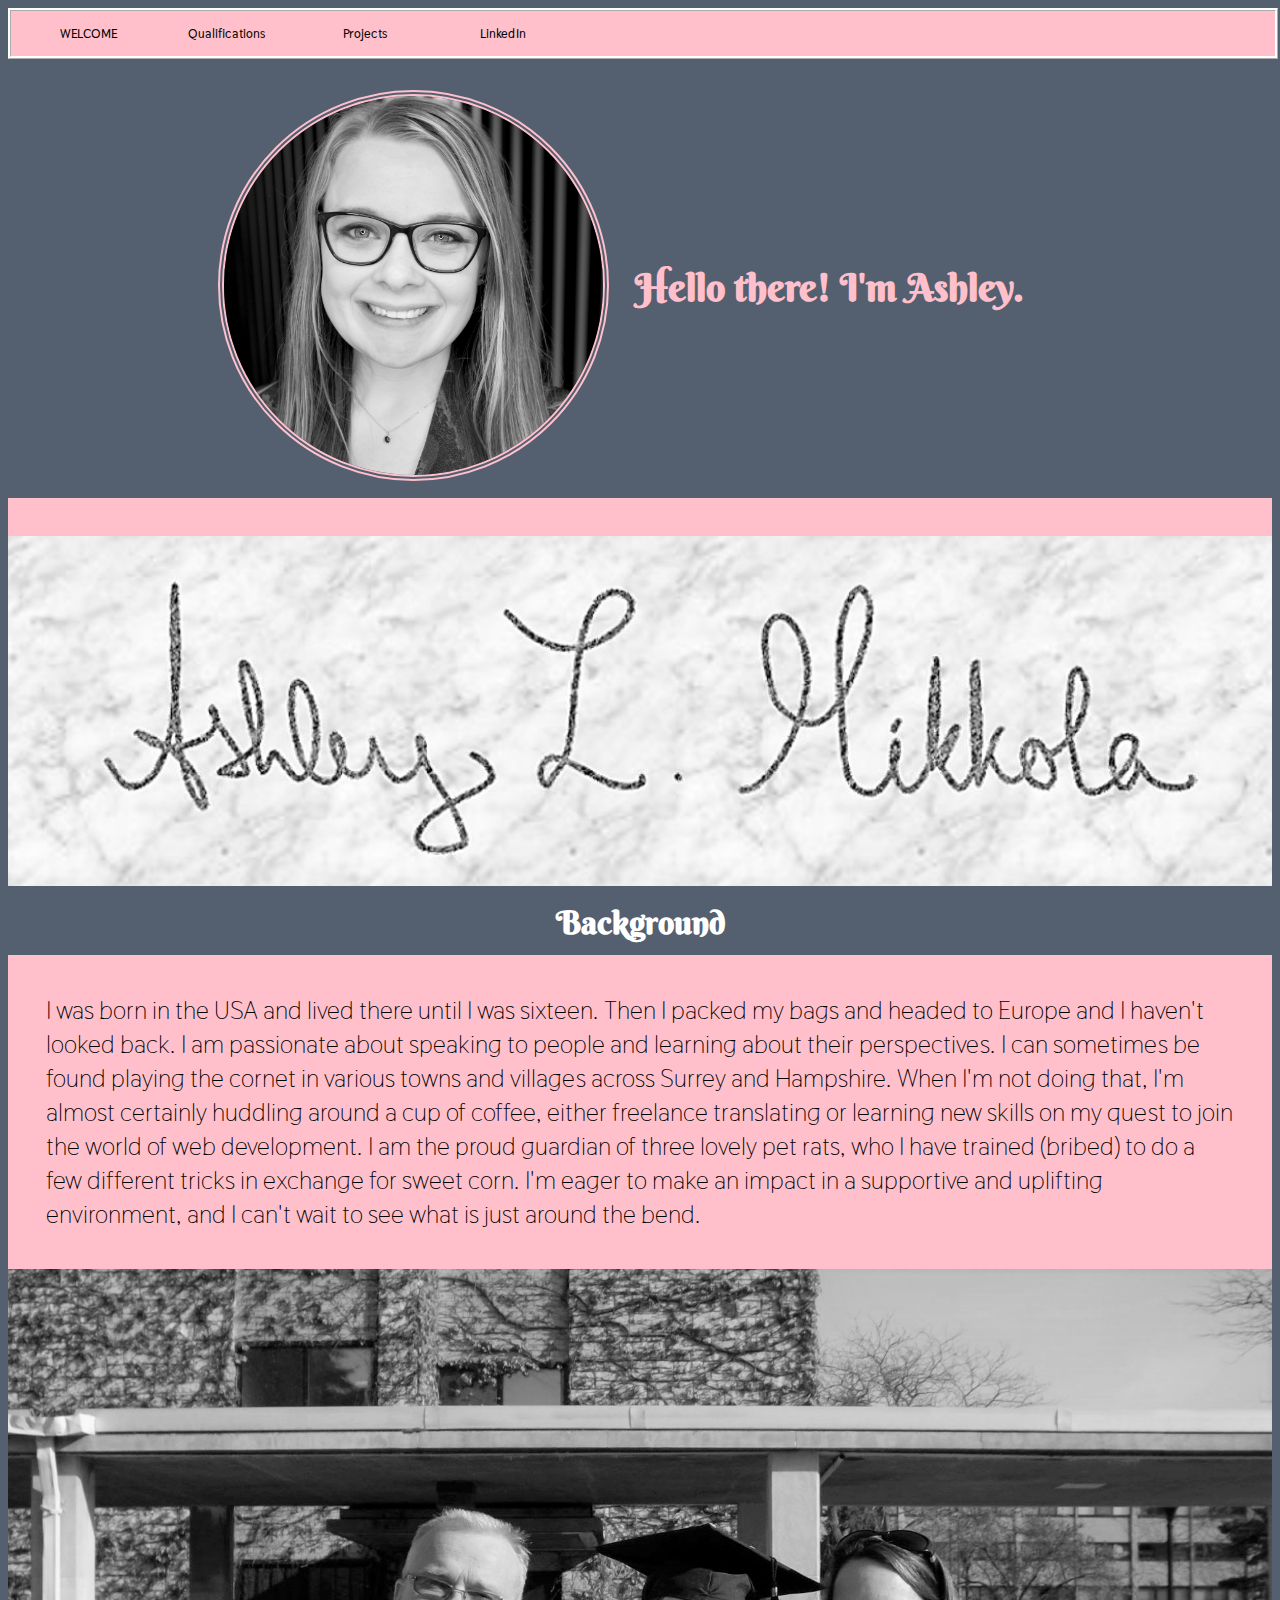
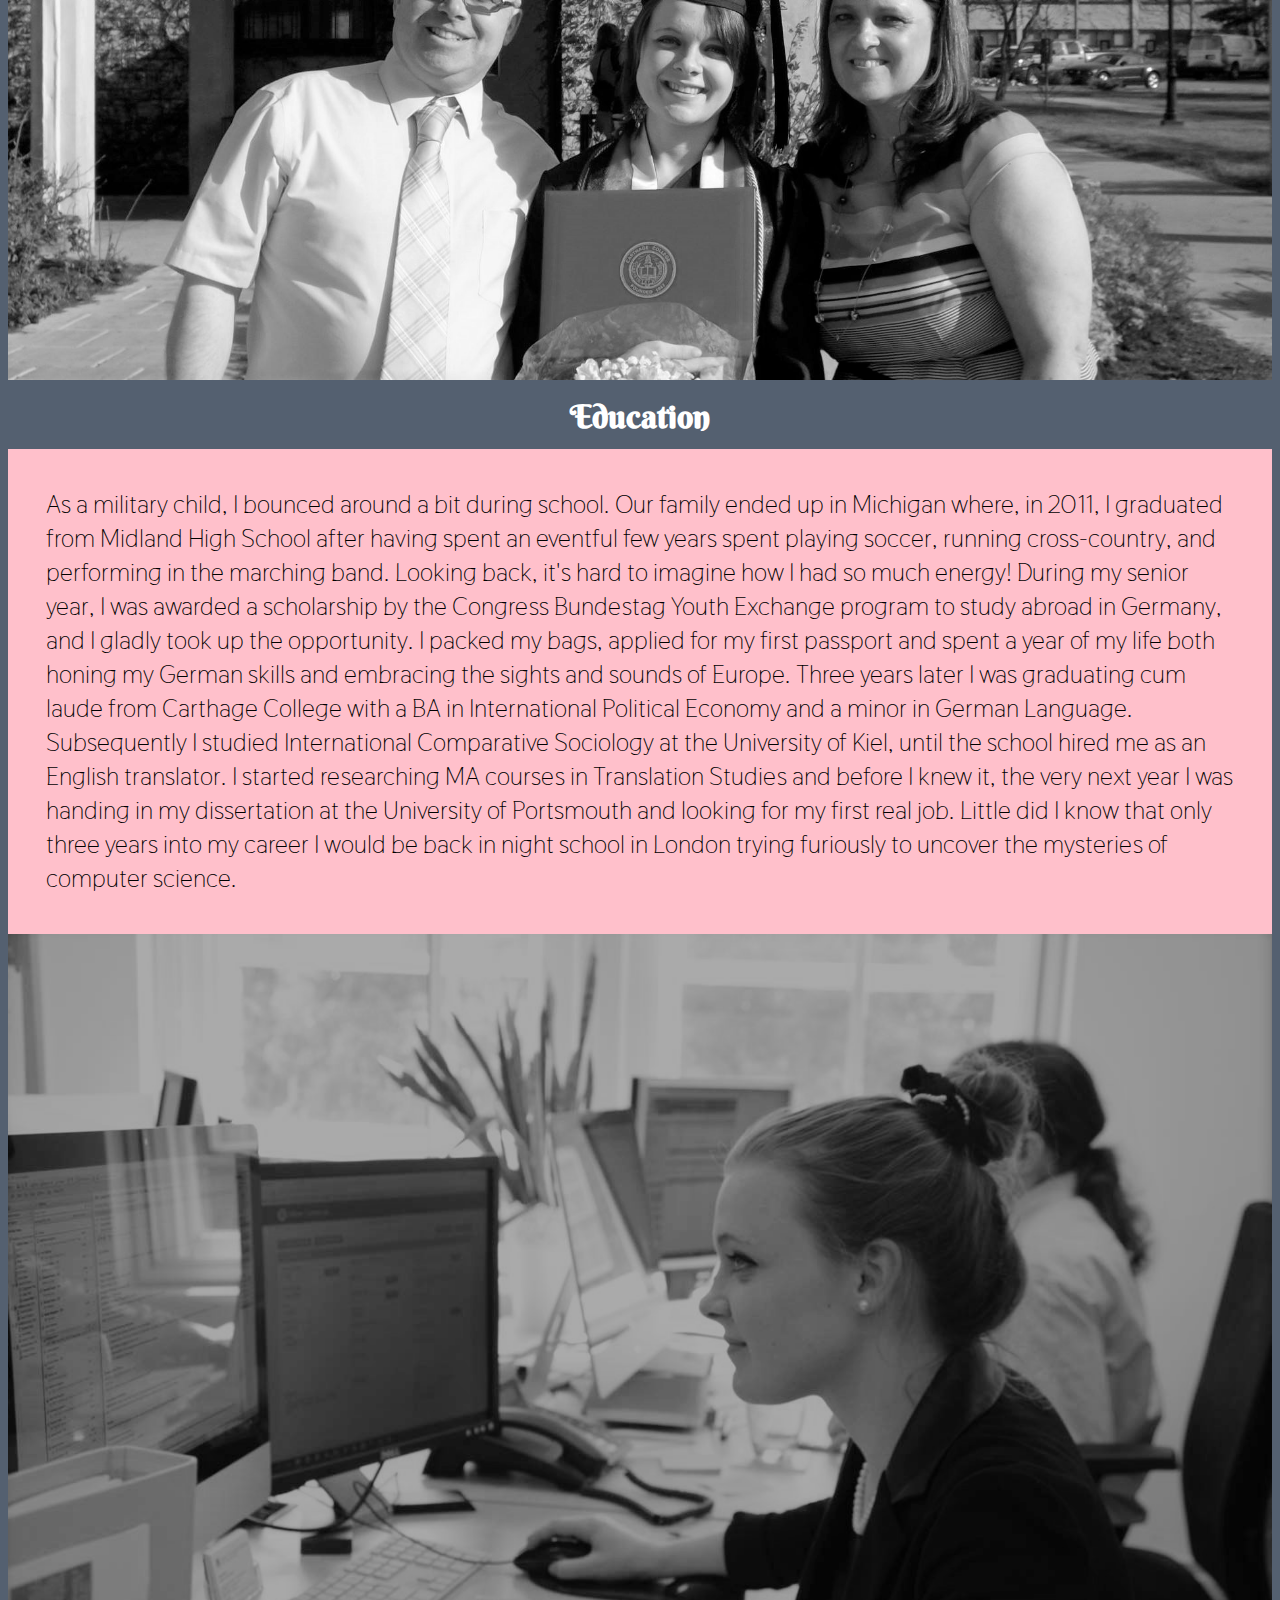
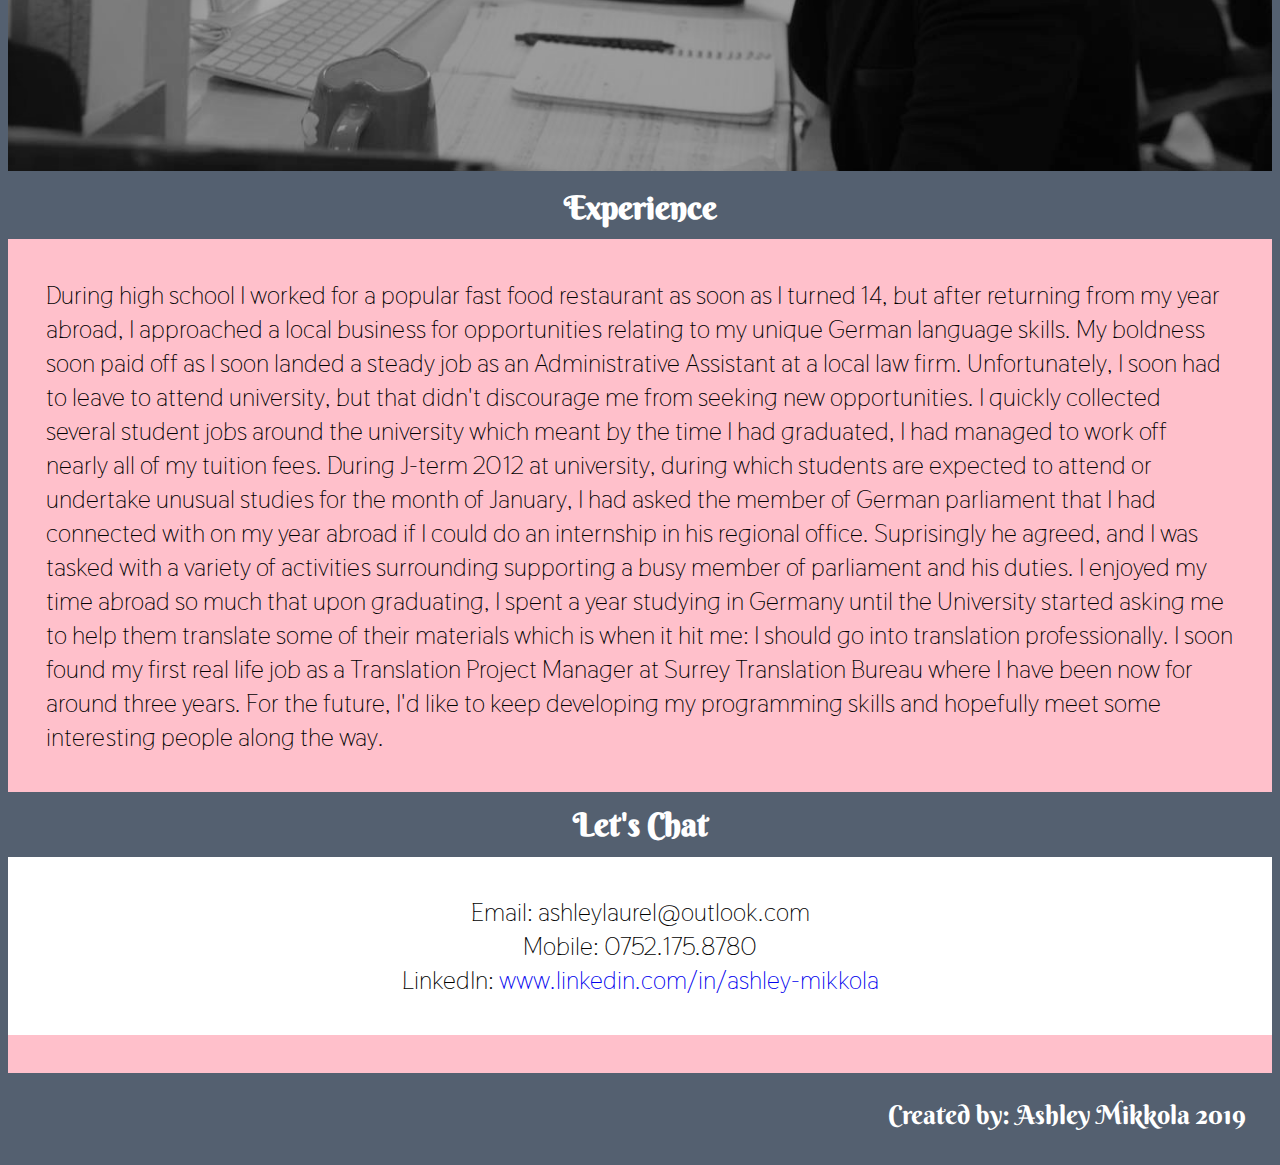
<file: index.html>
<!DOCTYPE html>
<!--This is a simple portfolio website Ashley created for herself-->
<html lang="en" dir="ltr">
  <head>
    <meta charset="utf-8">
    <title>Ashley Mikkola</title>
    <link rel="icon" href="icon.png">
    <link href="https://fonts.googleapis.com/css?family=Berkshire+Swash" rel="stylesheet">
    <link href="https://fonts.googleapis.com/css?family=Berkshire+Swash|Thasadith" rel="stylesheet">
    <link rel="stylesheet" type="text/css" href="css/style.css"/>
  </head>
  <body>
      <container id="navigation">
          <nav>
            <ul class="navbar" width="100%">
              <li class="nav-item"><a class="nav-link" href="index.html">WELCOME</a></li>
              <li class="nav-item"><a class="nav-link" href="qualifications.html">Qualifications</a></li>
              <li class="nav-item"><a class="nav-link" href="https://github.com/adventure-capitalist" target="_blank">Projects</a></li>
              <li class="nav-item"><a class="nav-link" href="https://www.linkedin.com/in/ashley-mikkola/" target="_blank">LinkedIn</a></li>
            </ul>
          </nav>
        </container>
<br>
<div class="banner">
  <div id="banner-center">
    <img id="Ashley" src="./css/images/AshleyBW.jpg" alt="Ashley is blonde, fair, and wears glasses. She's smiling and seems confident">
  </div>
      <h1>
        Hello there! I'm Ashley.
      </h1>
</div>
<img id="signature" src="./css/images/Signature.JPG" alt="Ashley's grey signature on a marble background">
      <h3>Background</h3>
      <p>I was born in the USA and lived there until I was sixteen. Then I packed my bags and headed to Europe and I haven't looked back. 
        I am passionate about speaking to people and learning about their perspectives. 
        I can sometimes be found playing the cornet in various towns and villages across Surrey and Hampshire. 
        When I'm not doing that, I'm almost certainly huddling around a cup of coffee, either freelance translating or learning new skills on my quest to join the world of web development.
        I am the proud guardian of three lovely pet rats, who I have trained (bribed) to do a few different tricks in exchange for sweet corn. 
        I'm eager to make an impact in a supportive and uplifting environment, and I can't wait to see what is just around the bend.</p>
    <img src="./css/images/graduationBW.jpg" alt="Ashley with her parents either side in full graduation robes holding a diploma and flowers" width="100%">
      <h3>Education</h3>
      <p>As a military child, I bounced around a bit during school. 
        Our family ended up in Michigan where, in 2011, I graduated from Midland High School after having spent an eventful few years spent playing soccer, running cross-country, and performing in the marching band. 
        Looking back, it's hard to imagine how I had so much energy! 
        During my senior year, I was awarded a scholarship by the Congress Bundestag Youth Exchange program to study abroad in Germany, and I gladly took up the opportunity. 
        I packed my bags, applied for my first passport and spent a year of my life both honing my German skills and embracing the sights and sounds of Europe. 
        Three years later I was graduating cum laude from Carthage College with a BA in International Political Economy and a minor in German Language. 
        Subsequently I studied International Comparative Sociology at the University of Kiel, until the school hired me as an English translator. 
        I started researching MA courses in Translation Studies and before I knew it, the very next year I was handing in my dissertation at the University of Portsmouth and looking for my first real job.
        Little did I know that only three years into my career I would be back in night school in London trying furiously to uncover the mysteries of computer science.</p>
    <img src="./css/images/CaughtWorking.jpg" alt="Ashley sitting dilligently at a desk working hard in front of a computer" width="100%">
      <h3>Experience</h3>
      <p>During high school I worked for a popular fast food restaurant as soon as I turned 14, but after returning from my year abroad, I approached a local business for opportunities relating to my unique German language skills.
        My boldness soon paid off as I soon landed a steady job as an Administrative Assistant at a local law firm. 
        Unfortunately, I soon had to leave to attend university, but that didn't discourage me from seeking new opportunities. 
        I quickly collected several student jobs around the university which meant by the time I had graduated, I had managed to work off nearly all of my tuition fees.
        During J-term 2012 at university, during which students are expected to attend or undertake unusual studies for the month of January, I had asked the member of German parliament that I had connected with on my year abroad if I could do an internship in his regional office. 
        Suprisingly he agreed, and I was tasked with a variety of activities surrounding supporting a busy member of parliament and his duties. 
        I enjoyed my time abroad so much that upon graduating, I spent a year studying in Germany until the University started asking me to help them translate some of their materials which is when it hit me: I should go into translation professionally. I soon found my first real life job as a Translation Project Manager at Surrey Translation Bureau where I have been now for around three years.
        For the future, I'd like to keep developing my programming skills and hopefully meet some interesting people along the way. </p>
    <h3>Let's Chat</h3>
      <p id="contact">
      Email: ashleylaurel@outlook.com <br>
      Mobile: 0752.175.8780 <br>
      LinkedIn: <a id="LinkedIn" href="https://www.linkedin.com/in/ashley-mikkola/">www.linkedin.com/in/ashley-mikkola</a>
    </p>


      <footer>Created by:  Ashley Mikkola 2019</footer>
  </body>
</html>
</file>
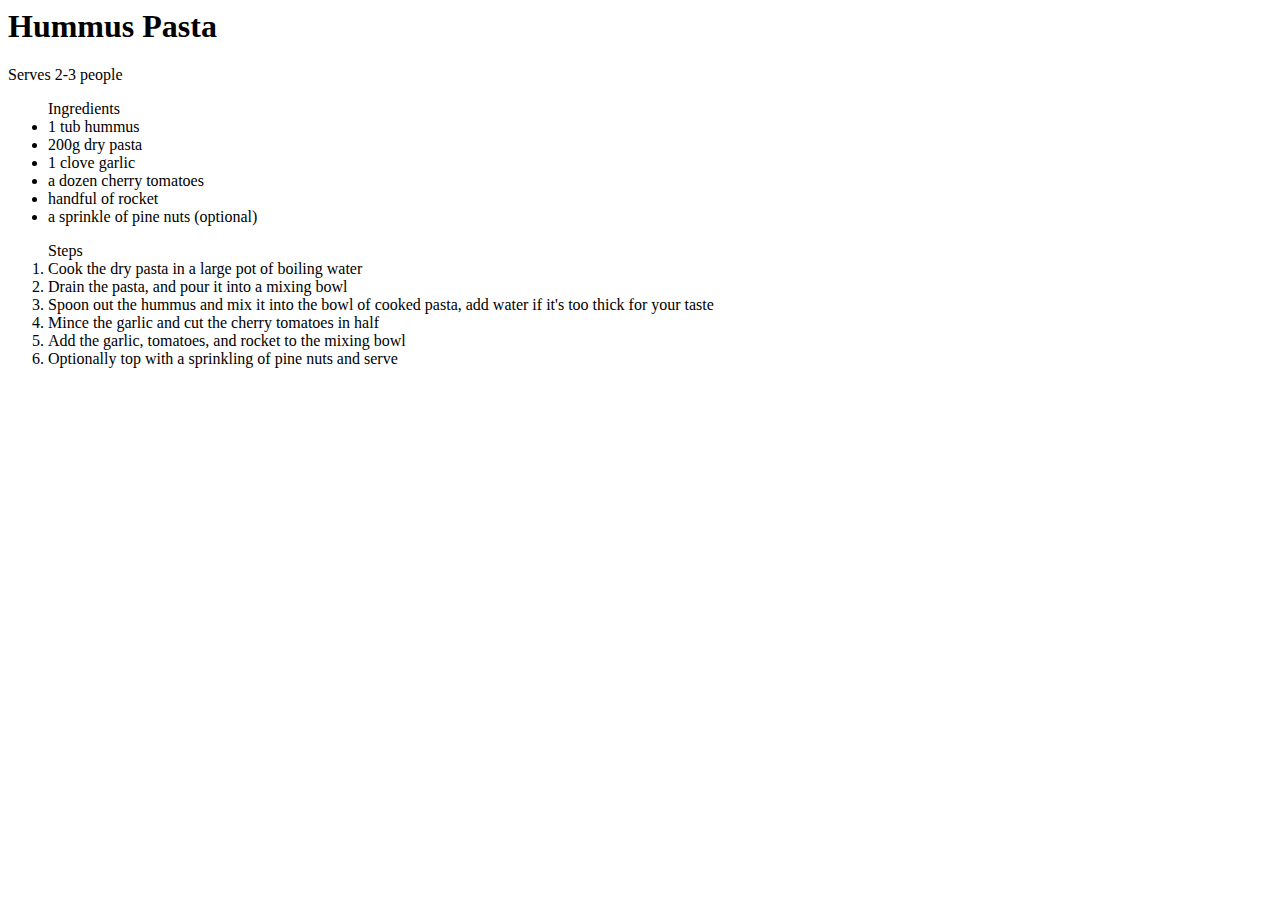
<file: hummus pasta.html>
<DOCTYPE! Html>
<head>
</head>
<body>
<h1>Hummus Pasta</h1>
<p> Serves 2-3 people</p>
 <div class="ingredients">
  <ul> Ingredients
    <li>1 tub hummus</li>
    <li>200g dry pasta</li>
    <li>1 clove garlic</li>
    <li>a dozen cherry tomatoes</li>
    <li>handful of rocket</li>
    <li>a sprinkle of pine nuts (optional)</li>
  </ul>
</div>
<div class="steps">
  <ol> Steps
    <li>Cook the dry pasta in a large pot of boiling water</li>
    <li>Drain the pasta, and pour it into a mixing bowl</li>
    <li>Spoon out the hummus and mix it into the bowl of cooked pasta, add water if it's too thick for your taste</li>
    <li>Mince the garlic and cut the cherry tomatoes in half</li>
    <li>Add the garlic, tomatoes, and rocket to  the mixing bowl</li>
    <li>Optionally top with a sprinkling of pine nuts and serve</li>
  </ol>
</div>
</body>
</file>
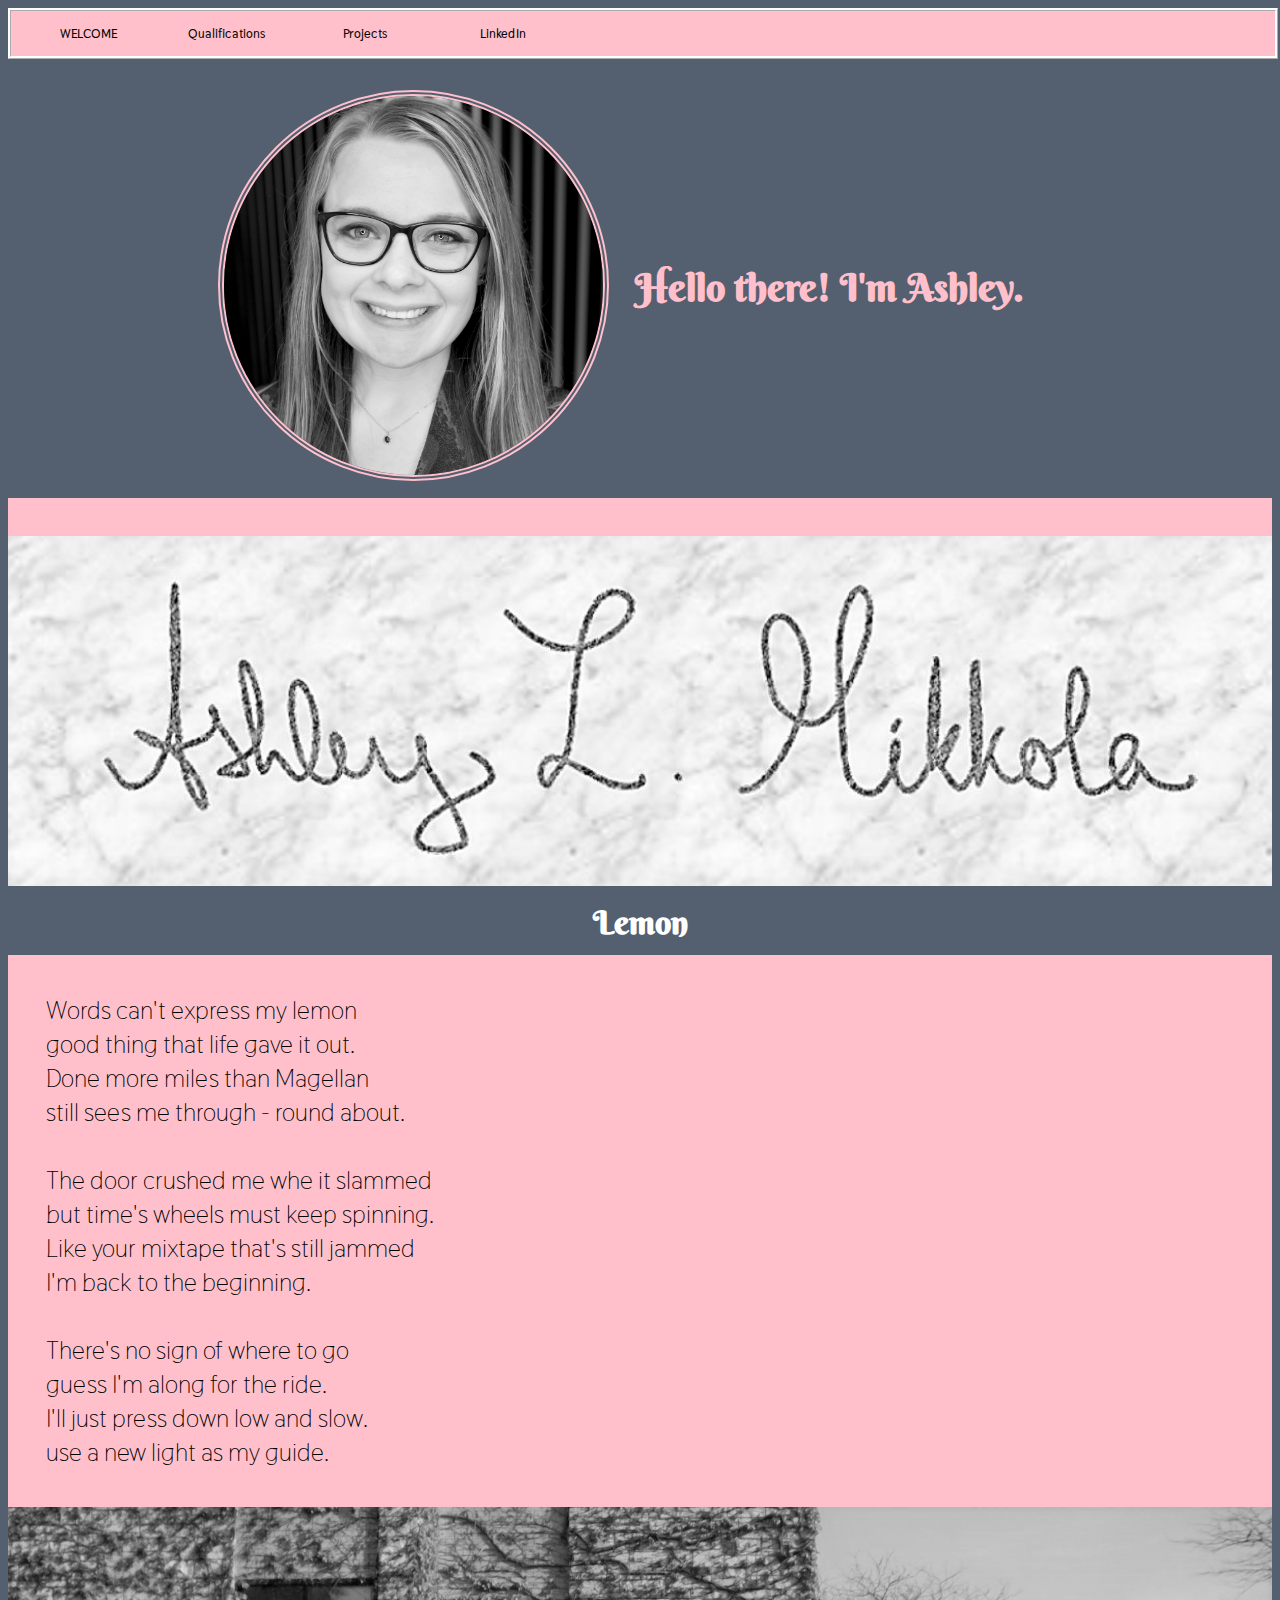
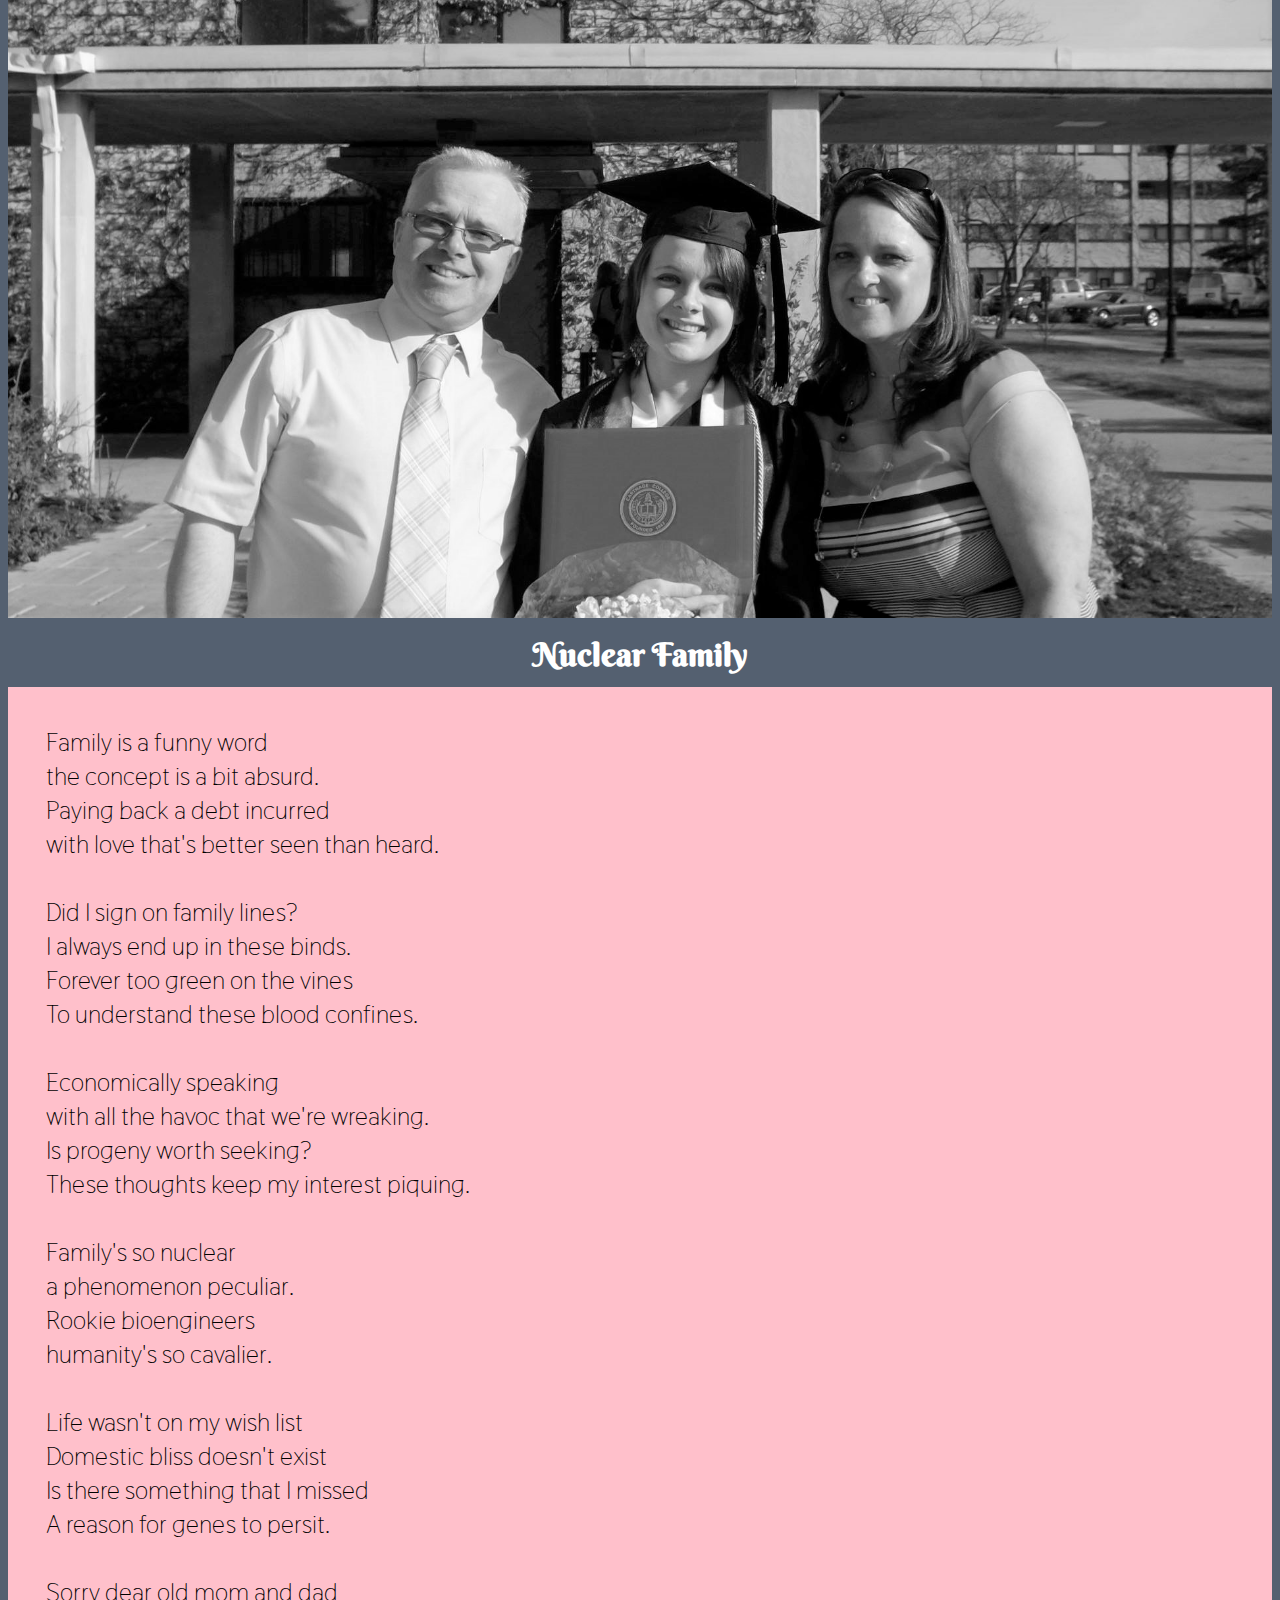
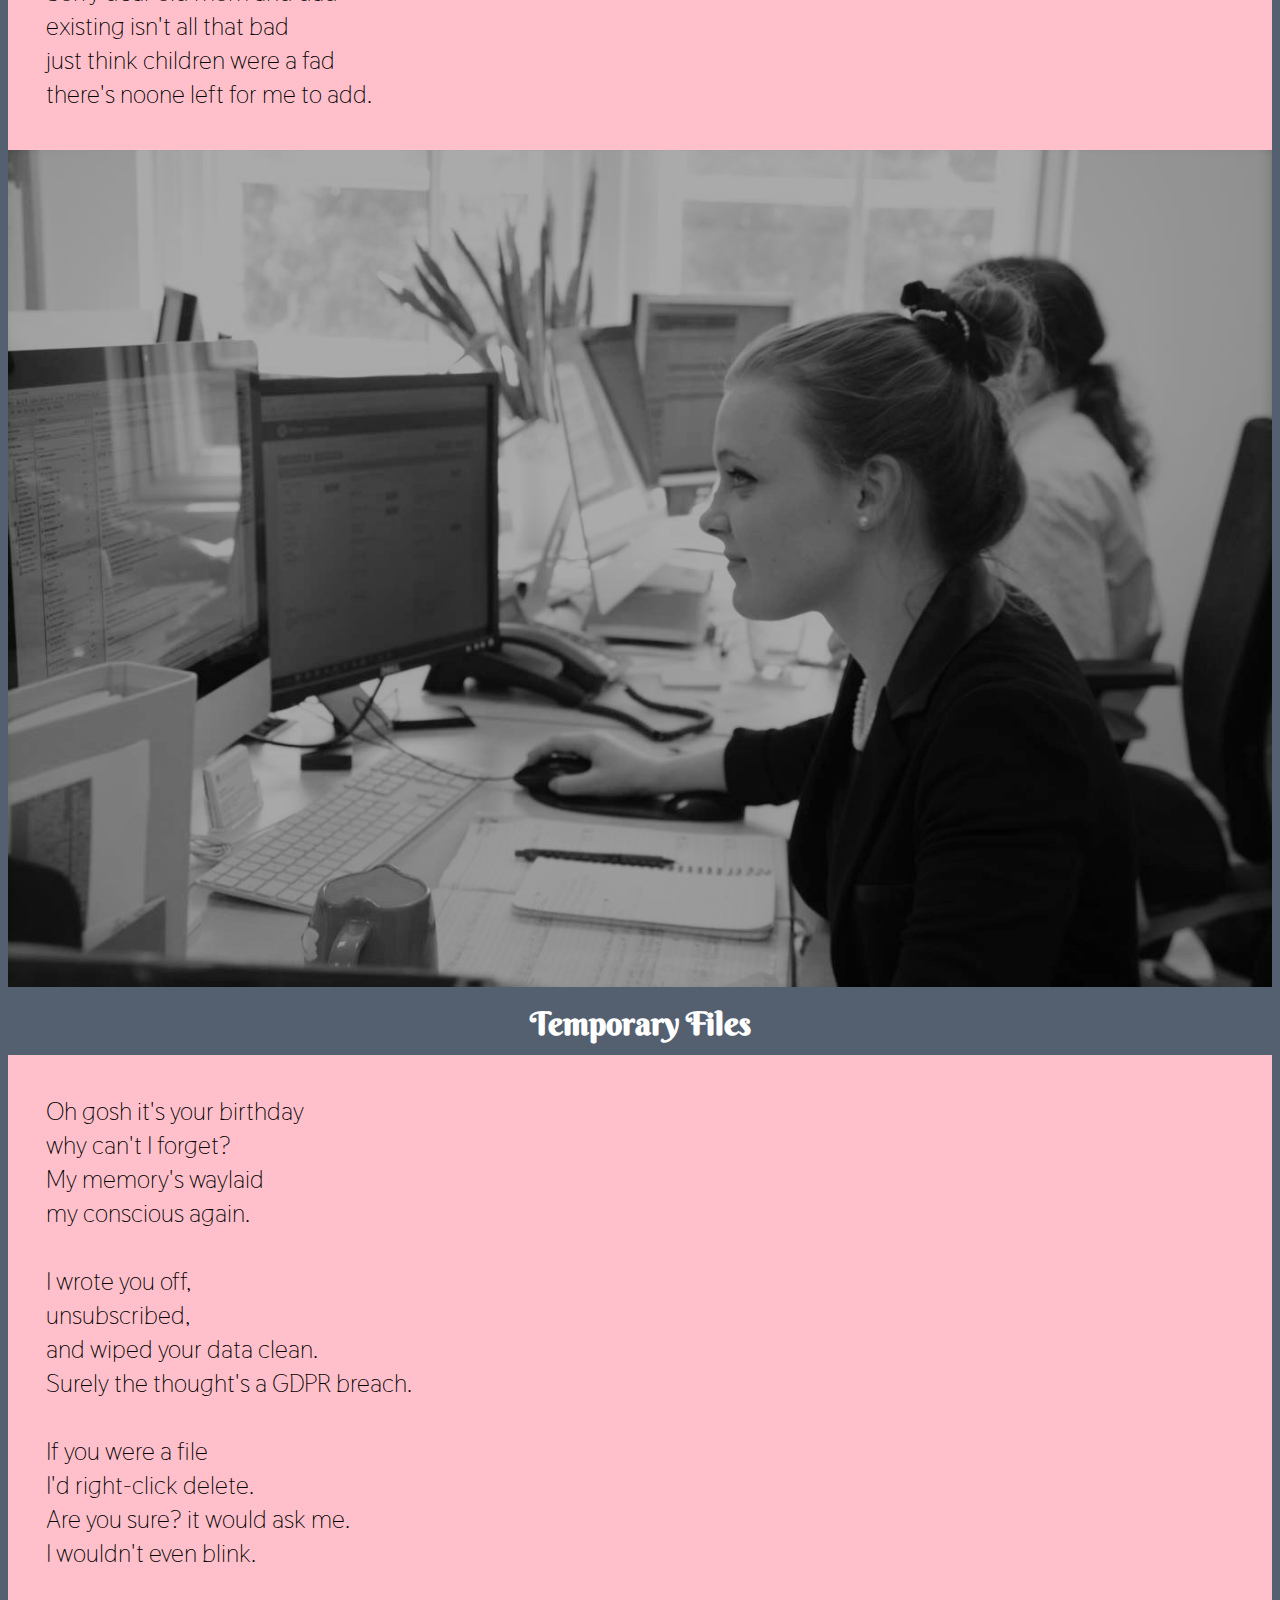
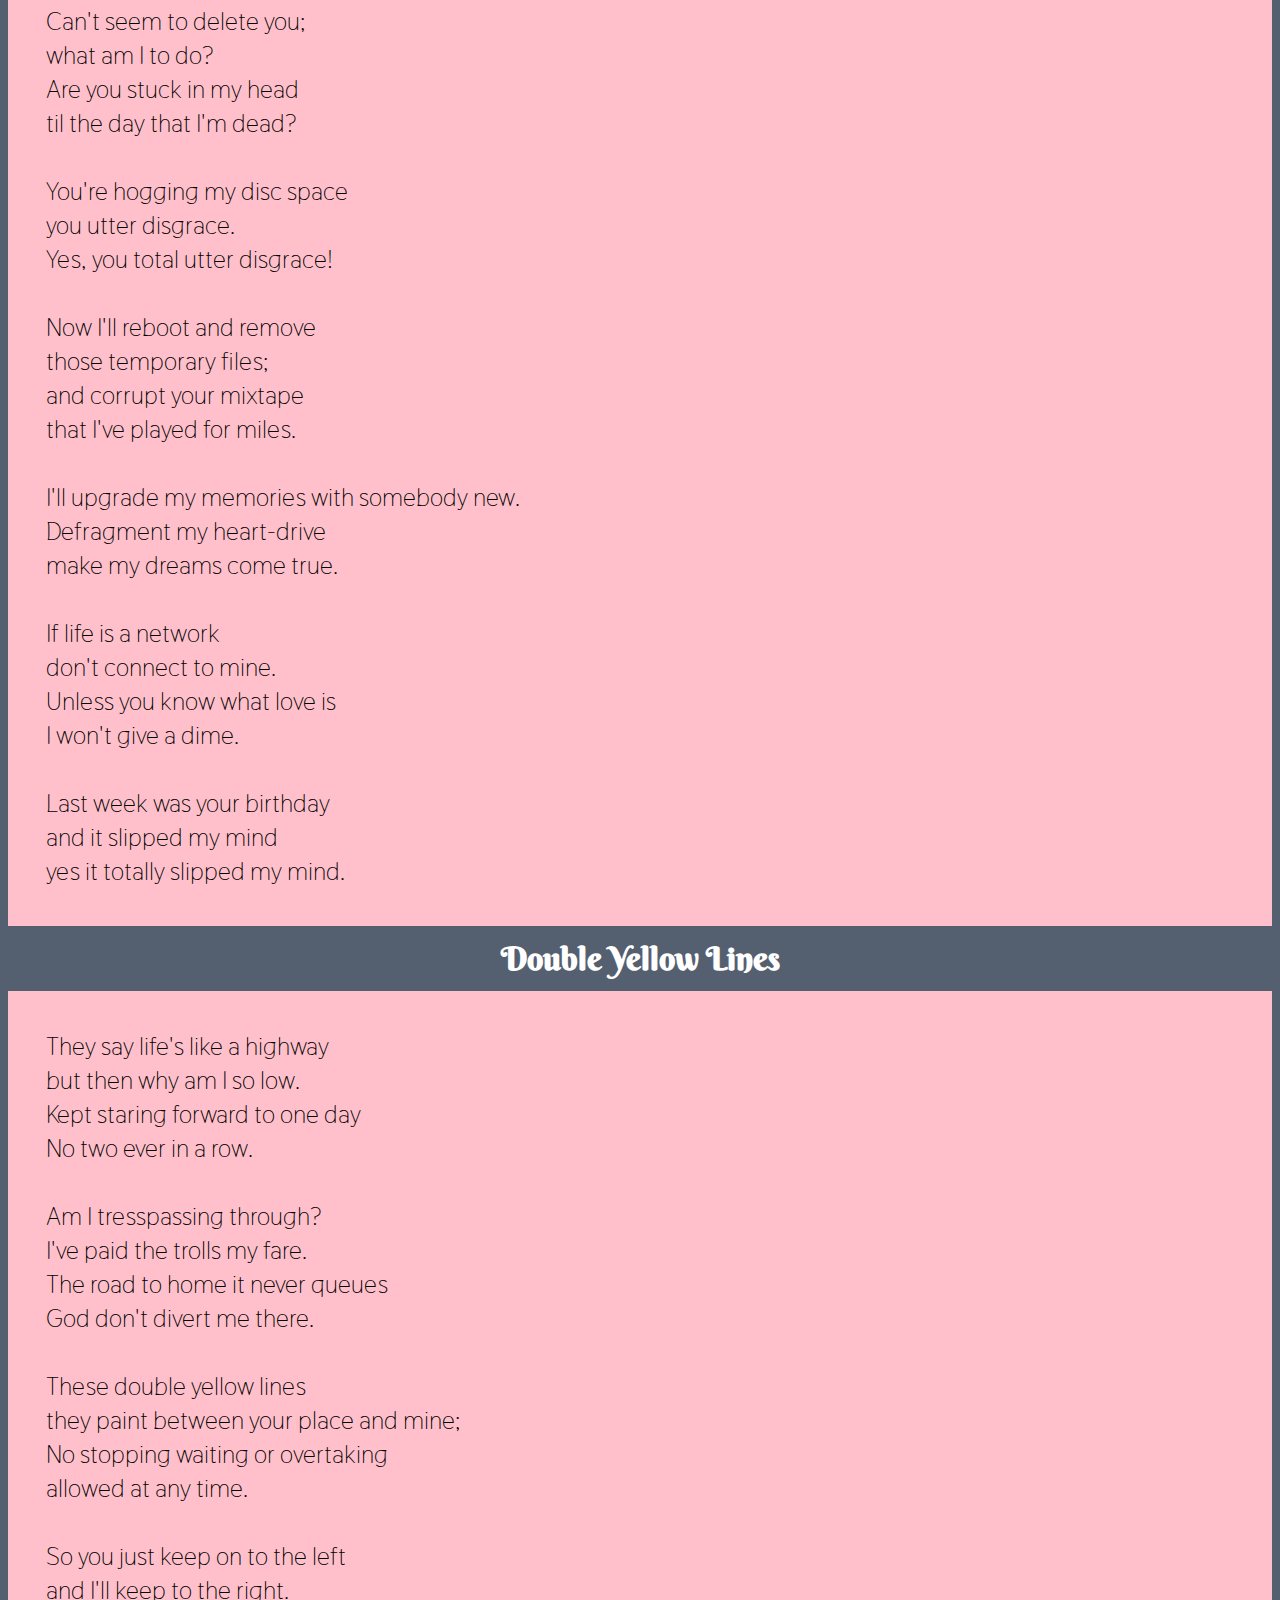
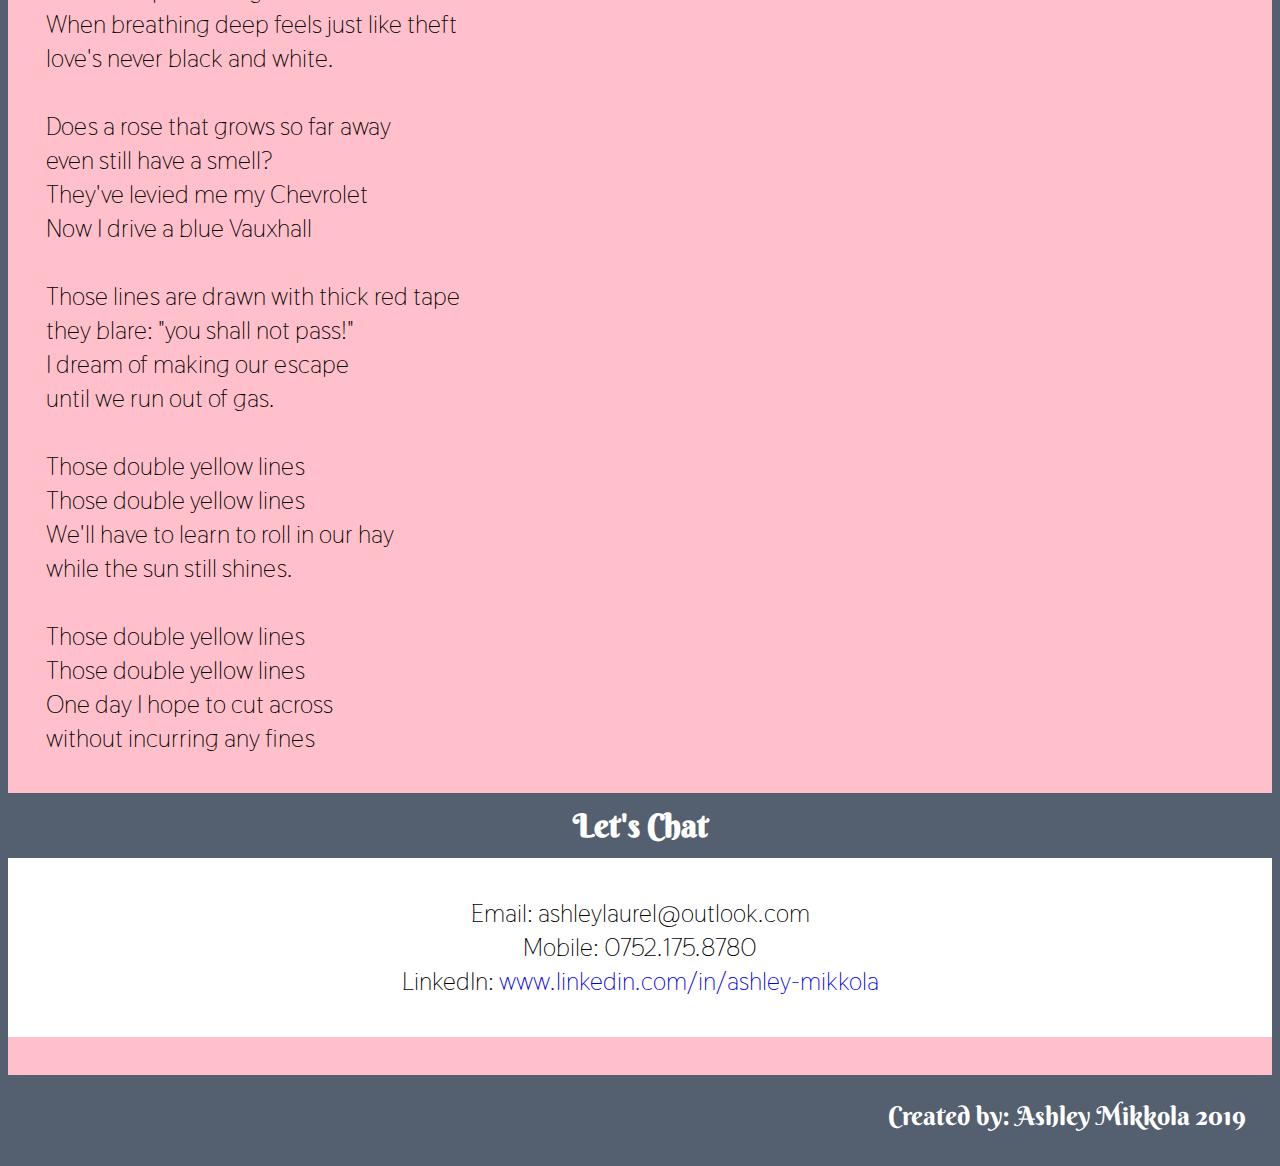
<file: Poetry.html>
<!DOCTYPE html>
<!--This is a simple portfolio website Ashley created for herself-->
<html lang="en" dir="ltr">
  <head>
    <meta charset="utf-8">
    <title>Ashley Mikkola</title>
    <link rel="icon" href="icon.png">
    <link href="https://fonts.googleapis.com/css?family=Berkshire+Swash" rel="stylesheet">
    <link href="https://fonts.googleapis.com/css?family=Berkshire+Swash|Thasadith" rel="stylesheet">
    <link rel="stylesheet" type="text/css" href="css/style.css"/>
  </head>
  <body>
      <container id="navigation">
          <nav>
            <ul class="navbar" width="100%">
              <li class="nav-item"><a class="nav-link" href="index.html">WELCOME</a></li>
              <li class="nav-item"><a class="nav-link" href="qualifications.html">Qualifications</a></li>
              <li class="nav-item"><a class="nav-link" href="https://github.com/adventure-capitalist" target="_blank">Projects</a></li>
              <li class="nav-item"><a class="nav-link" href="https://www.linkedin.com/in/ashley-mikkola/" target="_blank">LinkedIn</a></li>
            </ul>
          </nav>
        </container>
<br>
<div class="banner">
  <div id="banner-center">
    <img id="Ashley" src="./css/images/AshleyBW.jpg" alt="Ashley is blonde, fair, and wears glasses. She's smiling and seems confident">
  </div>
      <h1>
        Hello there! I'm Ashley.
      </h1>
</div>
<img id="signature" src="./css/images/Signature.JPG" alt="Ashley's grey signature on a marble background">
      <h3>Lemon</h3>
      <p>Words can't express my lemon<br>
        good thing that life gave it out.<br>
        Done more miles than Magellan<br>
        still sees me through - round about.<br>
        <br>
        The door crushed me whe it slammed<br>
        but time's wheels must keep spinning.<br>
        Like your mixtape that's still jammed<br>
        I'm back to the beginning.<br>
        <br>
        There's no sign of where to go<br>
        guess I'm along for the ride.<br>
        I'll just press down low and slow.<br>
        use a new light as my guide.<br>
    </p>
    <img src="./css/images/graduationBW.jpg" alt="Ashley with her parents either side in full graduation robes holding a diploma and flowers" width="100%">
      <h3>Nuclear Family</h3>
      <p>
        Family is a funny word<br>
        the concept is a bit absurd.<br>
        Paying back a debt incurred<br>
        with love that's better seen than heard.<br>
        <br>
        Did I sign on family lines?<br>
        I always end up in these binds.<br>
        Forever too green on the vines<br>
        To understand these blood confines.<br>
        <br>
        Economically speaking<br>
        with all the havoc that we're wreaking.<br>
        Is progeny worth seeking?<br>
        These thoughts keep my interest piquing.<br>
        <br>
        Family's so nuclear<br>
        a phenomenon peculiar.<br>
        Rookie bioengineers<br>
        humanity's so cavalier.<br>
        <br>
        Life wasn't on my wish list<br>
        Domestic bliss doesn't exist<br>
        Is there something that I missed<br>
        A reason for genes to persit.<br>
        <br>
        Sorry dear old mom and dad<br>
        existing isn't all that bad<br>
        just think children were a fad<br>
        there's noone left for me to add.<br>
    </p>
    <img src="./css/images/CaughtWorking.jpg" alt="Ashley sitting dilligently at a desk working hard in front of a computer" width="100%">
      <h3>Temporary Files</h3>
      <p> 
        Oh gosh it's your birthday<br>
        why can't I forget?<br>
        My memory's waylaid<br>
        my conscious again.<br>
        <br>
        I wrote you off, <br>
        unsubscribed,<br>
        and wiped your data clean.<br>
        Surely the thought's a GDPR breach.<br>
        <br>
        If you were a file<br>
        I'd right-click delete.<br>
        Are you sure? it would ask me.<br>
        I wouldn't even blink.<br>
        <br>
        Can't seem to delete you;<br>
        what am I to do?<br>
        Are you stuck in my head<br>
        til the day that I'm dead?<br>
        <br>
        You're hogging my disc space<br>
        you utter disgrace.<br>
        Yes, you total utter disgrace!<br>
        <br>
        Now I'll reboot and remove<br>
        those temporary files;<br>
        and corrupt your mixtape<br>
        that I've played for miles.<br>
        <br>
        I'll upgrade my memories with somebody new.<br>
        Defragment my heart-drive <br>
        make my dreams come true.<br>
        <br>
        If life is a network<br>
        don't connect to mine.<br>
        Unless you know what love is<br>
        I won't give a dime.<br>
        <br>
        Last week was your birthday<br>
        and it slipped my mind <br>
        yes it totally slipped my mind.<br>

      </p>
    <h3>Double Yellow Lines</h3>
        <p>
        They say life's like a highway<br>
        but then why am I so low.<br>
        Kept staring forward to one day<br>
        No two ever in a row.<br>
        <br>
        Am I tresspassing through?<br>
        I've paid the trolls my fare.<br>
        The road to home it never queues<br>
        God don't divert me there.<br>
        <br>
        These double yellow lines<br>
        they paint between your place and mine;<br>
        No stopping waiting or overtaking<br>
        allowed at any time.<br>
        <br>
        So you just keep on to the left<br>
        and I'll keep to the right.<br>
        When breathing deep feels just like theft<br>
        love's never black and white.<br>
        <br>
        Does a rose that grows so far away<br>
        even still have a smell?<br>
        They've levied me my Chevrolet<br>
        Now I drive a blue Vauxhall<br>
        <br>
        Those lines are drawn with thick red tape<br>
        they blare: "you shall not pass!"<br>
        I dream of making our escape<br>
        until we run out of gas.<br>
        <br>
        Those double yellow lines<br>
        Those double yellow lines<br>
        We'll have to learn to roll in our hay<br>
        while the sun still shines.<br>
        <br>
        Those double yellow lines<br>
        Those double yellow lines<br>
        One day I hope to cut across<br>
        without incurring any fines<br>
        </p>
    <h3>Let's Chat</h3>
      <p id="contact">
      Email: ashleylaurel@outlook.com <br>
      Mobile: 0752.175.8780 <br>
      LinkedIn: <a id="LinkedIn" href="https://www.linkedin.com/in/ashley-mikkola/">www.linkedin.com/in/ashley-mikkola</a>
    </p>


      <footer>Created by:  Ashley Mikkola 2019</footer>
  </body>
</html>
</file>
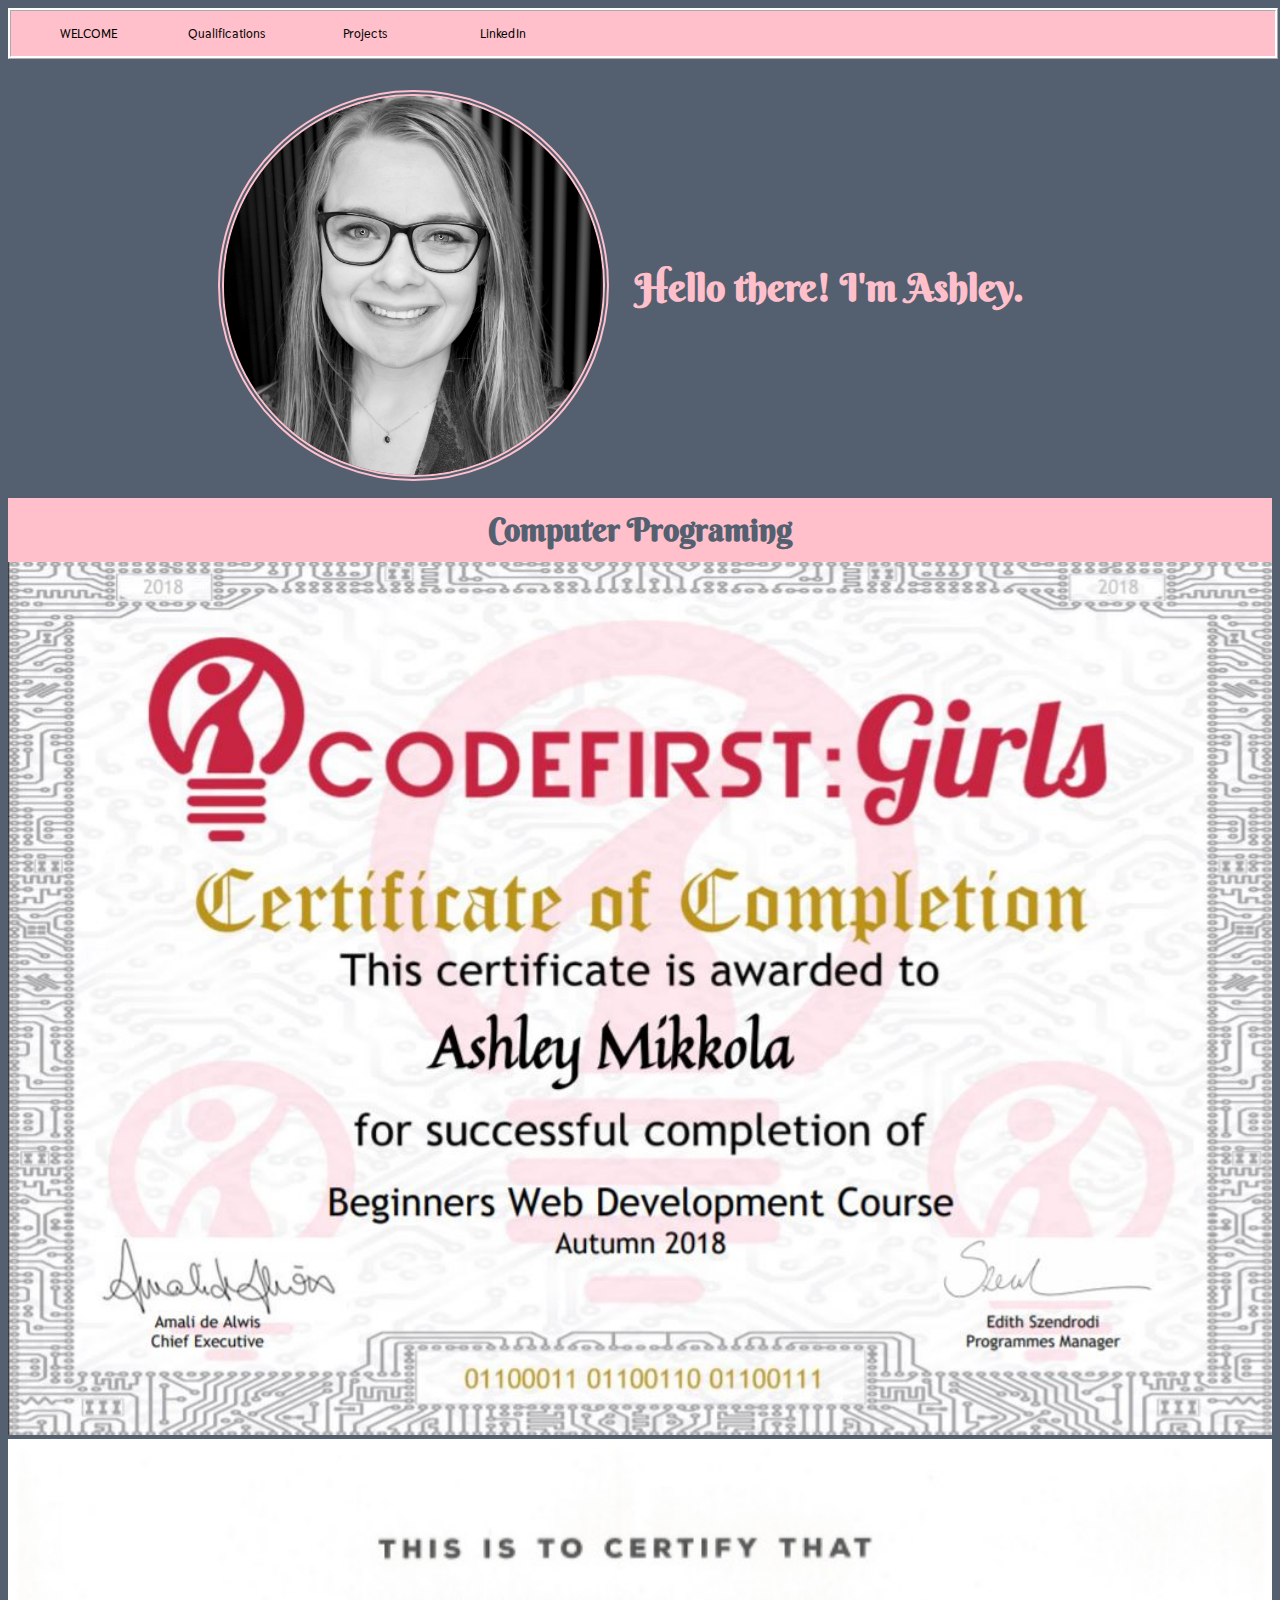
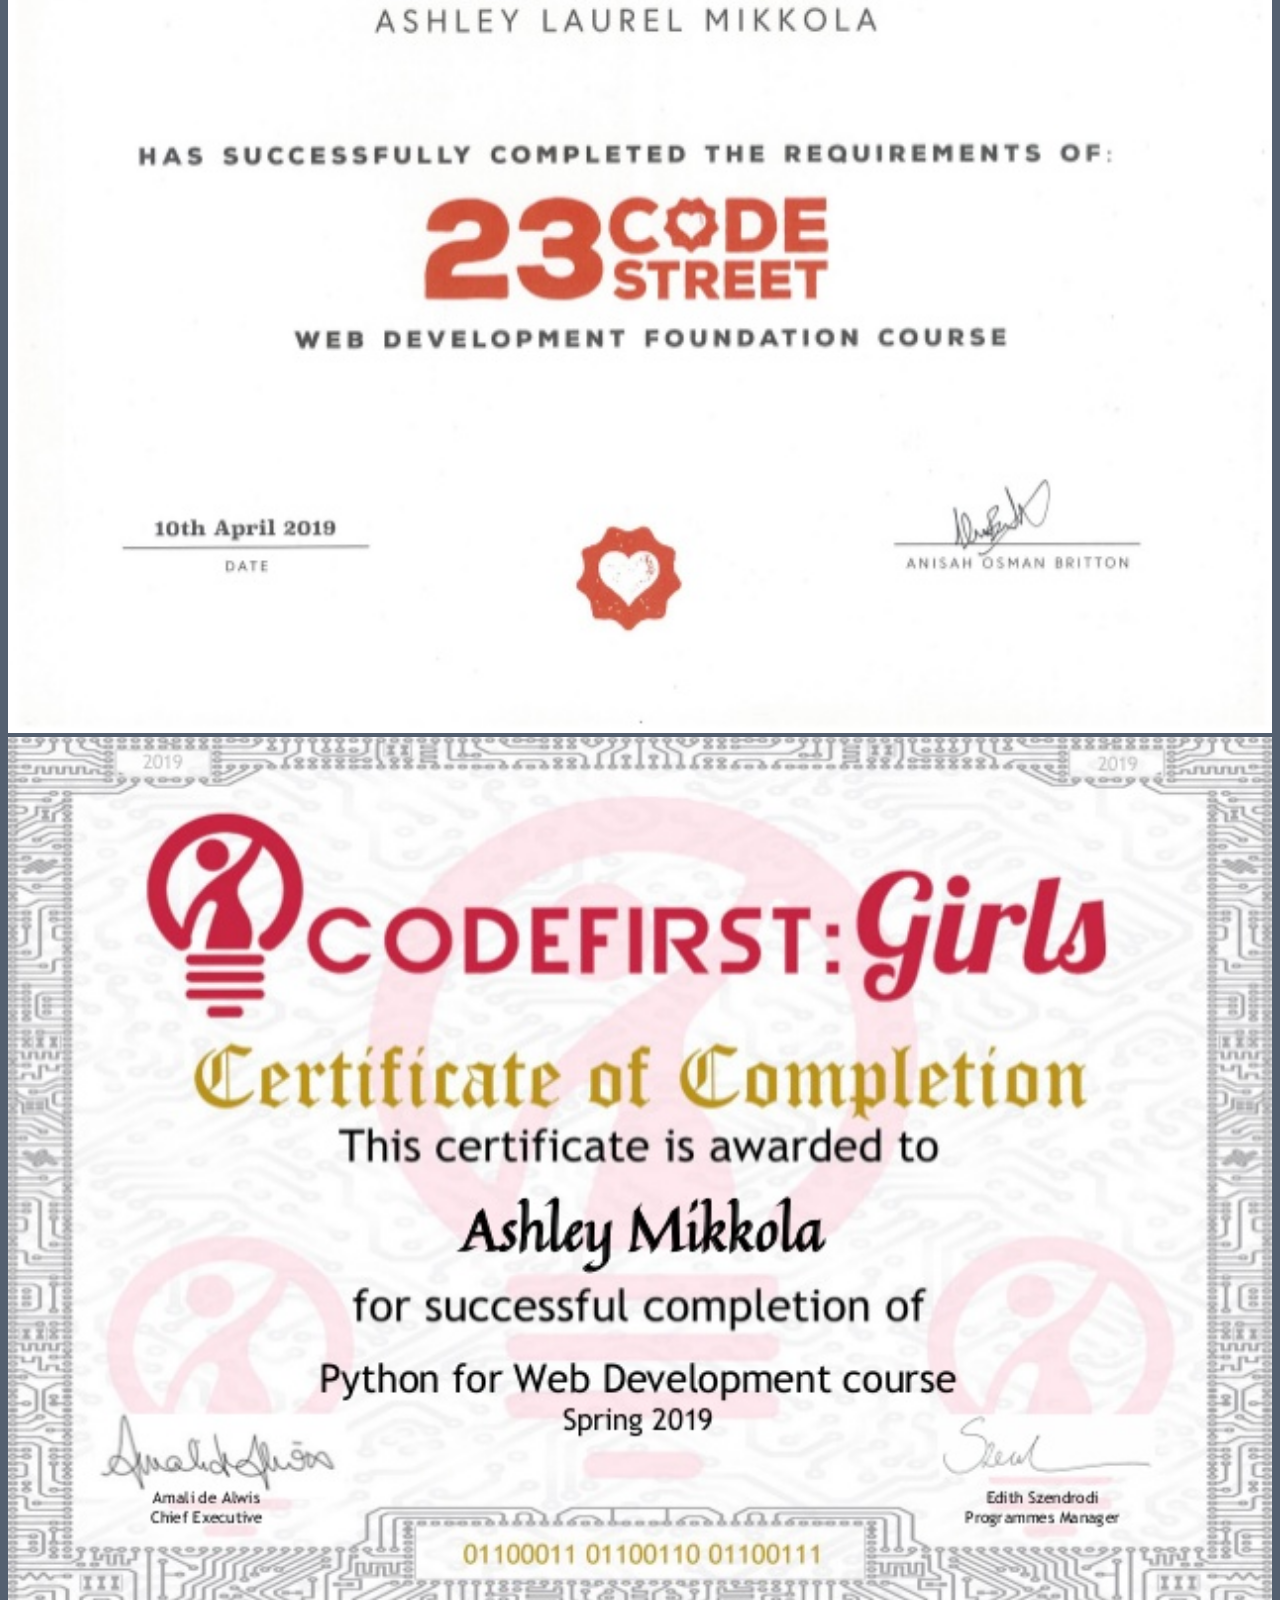
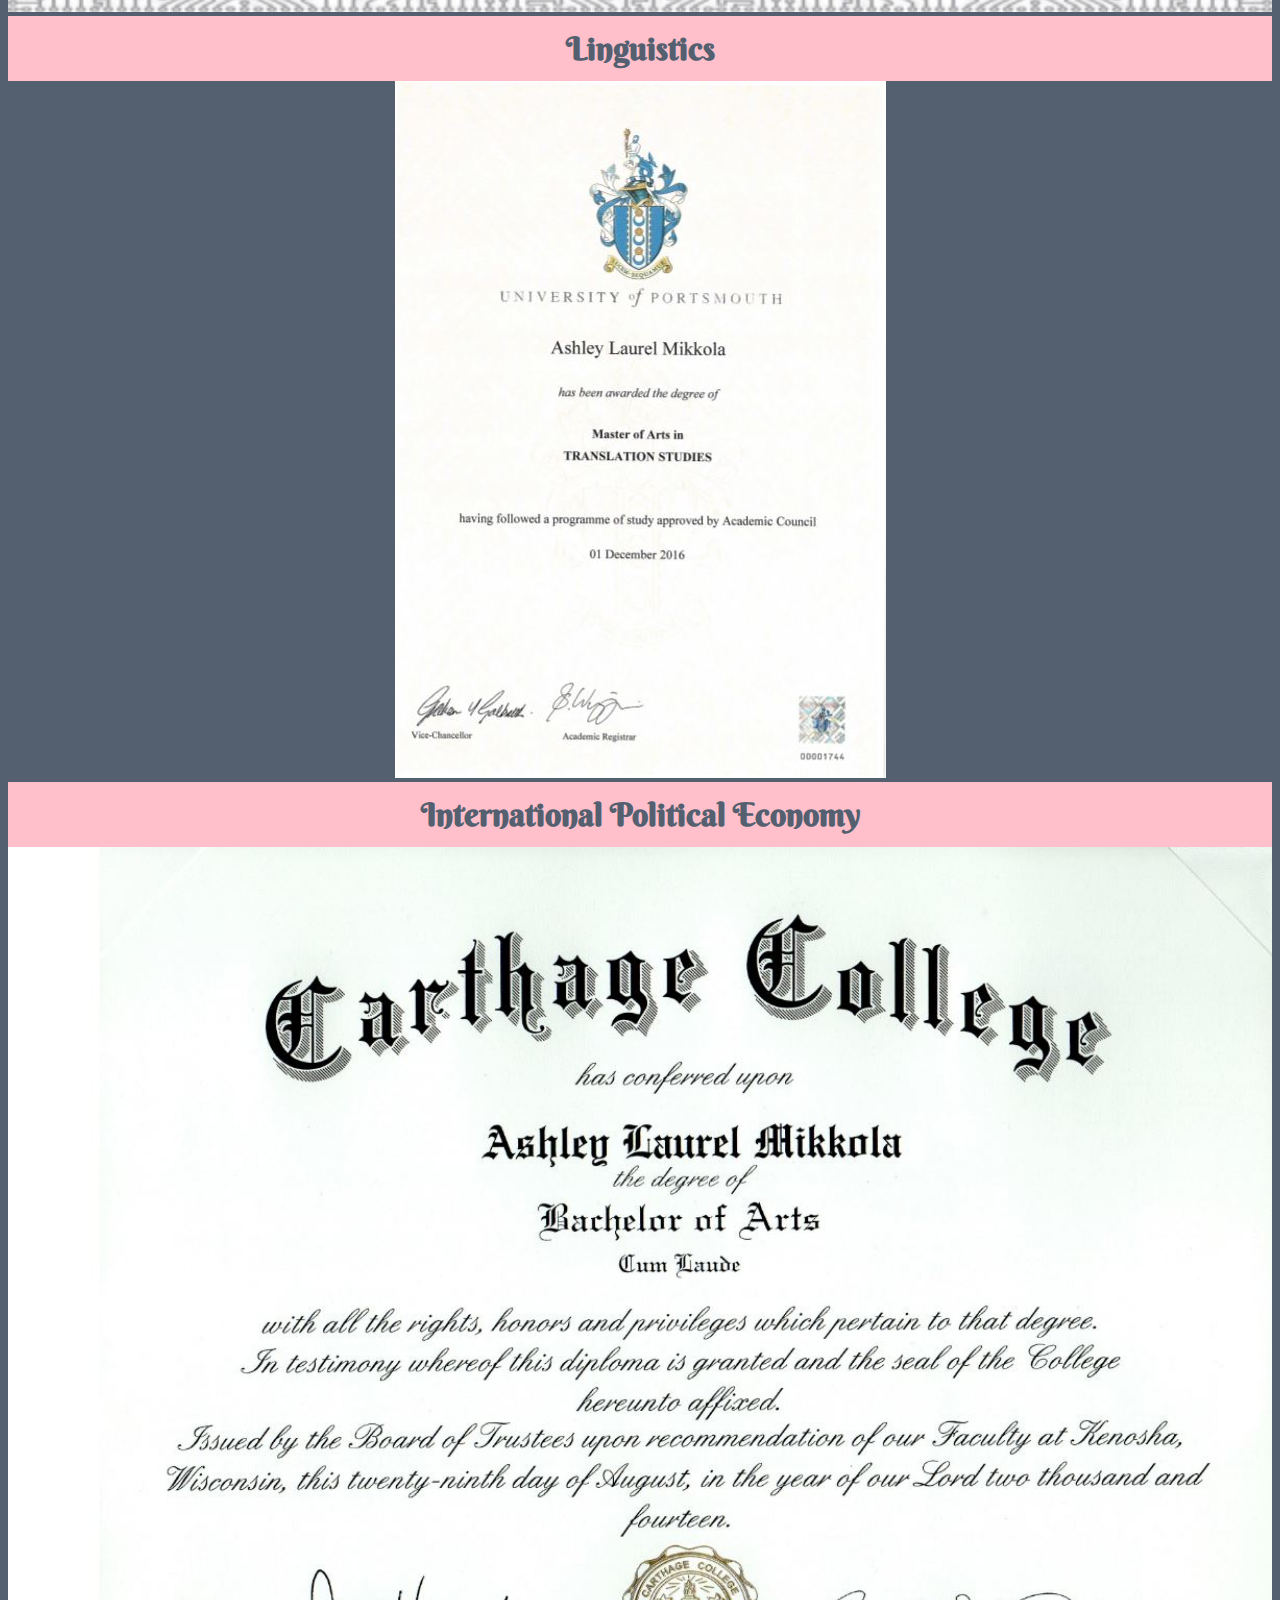
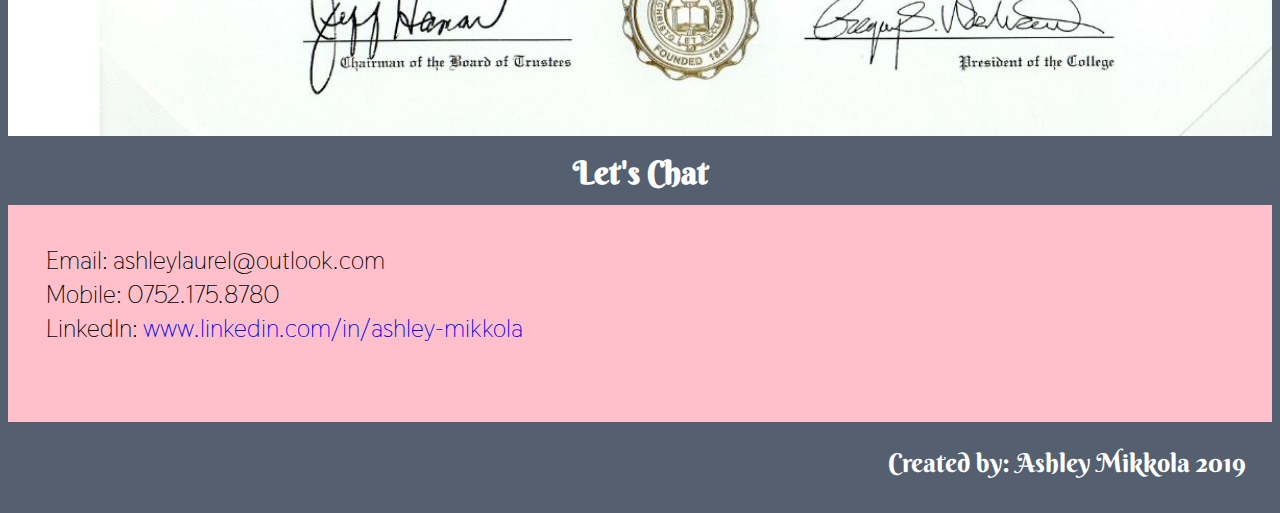
<file: qualifications.html>
<!DOCTYPE html>
<!--This is a simple portfolio website Ashley created for herself-->
<html lang="en" dir="ltr">
  <head>
    <meta charset="utf-8">
    <title>Ashley Mikkola</title>
    <link rel="icon" href="icon.png">
    <link href="https://fonts.googleapis.com/css?family=Berkshire+Swash" rel="stylesheet">
    <link href="https://fonts.googleapis.com/css?family=Berkshire+Swash|Thasadith" rel="stylesheet">
    <link rel="stylesheet" type="text/css" href="css/style.css"/>
  </head>
  <body>
      <container id="navigation">
          <nav>
            <ul class="navbar" width="100%">
              <li class="nav-item"><a class="nav-link" href="index.html">WELCOME</a></li>
              <li class="nav-item"><a class="nav-link" href="qualifications.html">Qualifications</a></li>
              <li class="nav-item"><a class="nav-link" href="https://github.com/adventure-capitalist" target="_blank">Projects</a></li>
              <li class="nav-item"><a class="nav-link" href="https://www.linkedin.com/in/ashley-mikkola/" target="_blank">LinkedIn</a></li>
            </ul>
          </nav>
        </container>
<br>
<div class="banner">
  <div id="banner-center">
    <img id="Ashley" src="./css/images/AshleyBW.jpg" alt="Ashley is blonde, fair, and wears glasses. She's smiling and seems confident">
  </div>
      <h1>
        Hello there! I'm Ashley.
      </h1>
</div>
      <h2>Computer Programing</h2>
    <img src="./css/images/CFG.JPG" alt="CFG certificate in basic webdevelopment" width="100%">
    <img src="./css/images/23CodeStreet.jpg" alt="23 Code Street Certificate in JS html and css" width="100%">
    <img src="./css/images/Python.jpg" alt="CFG certificate in Python" width="100%">
    
      <h2>Linguistics</h2>
  <div class=banner>
    <div class="vertival">
      <img class="vert-img" src="./css/images/Portsmouth.JPG" alt="MA diploma from Portsmouth Uni">
    </div>
  </div>
      <h2>International Political Economy</h2>
    <img src="./css/images/CarthageCollege.jpg" alt="BA diploma from Carthage College" width="100%">
    <h3>Let's Chat</h3>
      <p id="contact2">
      Email: ashleylaurel@outlook.com <br>
      Mobile: 0752.175.8780 <br>
      LinkedIn: <a id="LinkedIn" href="https://www.linkedin.com/in/ashley-mikkola/">www.linkedin.com/in/ashley-mikkola</a>
    </p>


      <footer>Created by:  Ashley Mikkola 2019</footer>
  </body>
</html>
</file>
<file: css/style.css>
/*This sheet was created by Ashley for use in connection with her digital portfolio*/


/*Navbar*/

#navigation {
  height: 3.5vw;
  width: 100%;
  display: flex;
  flex-direction: row;
  justify-content: space-between;
  background-color: pink;
  overflow: hidden;
  border-style: ridge;
  border-width: 0.25vw;
  border-color: white;
  margin: 0;
}

nav {
  width: 45%;
  align-items: flex-start;
}
.navbar {
  display: flex;
  margin: 0.50em;
  padding: 0;
  justify-content: space-between;
  list-style-type: none;
}

.nav-item {
  font-family: 'Thasadith', sans-serif;
  font-size: 1.0vw;
  font-weight: bolder;
  color: black;
  text-decoration: none;
  display: inline;
  margin: 0.5%;
  padding: 0.5%;
  width: 12em;
}

.nav-link {
  text-decoration: none;
  display: block;
  text-align: center;
  color: black;
  width: 100%;
  font-size: 1vw;
}

li a:active {
  background-color: #546070;
  color: white;
}

@media screen and (max-width: 700px) {
  .navbar {
    display: block;
  }
  nav {
    width: 100%;
  }
  .nav-item {
    width: 100%;
    display: flex;
    flex-wrap: wrap;
    flex-direction: column;
    text-align: center;
    padding: 0;
    margin: 0;
  }

  .nav-link {
    font-size: 3.0vw;
    padding: 0;
    margin: 0;
  }
  #navigation {
    height: 20vw;
  }
}


/*Banner*/
img {
  margin: 0;
}

#signature {
  border-style: solid;
  border-width: 3vw 0 0 0;
  border-color: pink;
  width: 100%;
}

#Ashley {
  border-color: pink;
  border-width: 0.50vw;
  border-style: double;
  border-radius: 50%;
  width: 100%;
  margin: 1vw;
}

.banner {
  font-family: 'Berkshire Swash', cursive;
  width: 100%;
  display: flex;
  flex-direction: row;
  flex-wrap: nowrap;
  align-items: center;
  justify-content: center;
  background-color: #546070;
  margin: 0;
}
#banner-center {
  width: 30%;
  align-items: flex-start;
  justify-content: space-around;
}

h1 {
  font-family: 'Berkshire Swash', cursive;
  padding: 2vw;
  margin: 2vw;
  font-size: 3vw;
  color: pink;
}

h2 {
  font-family: 'Berkshire Swash', cursive;
  text-align: center;
  background: pink;
  color: #546070;
  font-size: 2.5vw;
  margin: 0;
  padding: 1vw;
}
h3 {
  font-family: 'Berkshire Swash', cursive;
  text-align: center;
  background: #546070;
  color: white;
  font-size: 2.5vw;
  margin: 0;
  padding: 1vw;
}

p {
  font-family: 'Thasadith', sans-serif;
  background: pink;
  padding: 3vw;
  margin: 0;
  color: black;
  font-size: 2vw;
}
@media screen and (max-width: 700px) {
  p {
    font-size: 3.5vw;
}
}

div {
  margin: 0;
  padding: 0;
}

body {
  background-color: #546070;
  padding: 0;
}

#contact {
  text-align: center;
  background-color: white;
}

#LinkedIn {
  text-decoration: none;
}

.vertical {
  display: flex;
  flex-direction: row;
  flex-wrap: nowrap;
  width: 100%;
  justify-content: center;
}

.vert-img {
  width:  100%;
  justify-content: center;
}

footer {
  font-family: 'Berkshire Swash', cursive;
  background-color: #546070;;
  font-size: 2.0vw;
  padding: 2vw;
  text-align: right;
  color: white;
  border-style: solid;
  border-width: 3vw 0 0 0;
  border-color: pink;
}
</file>
